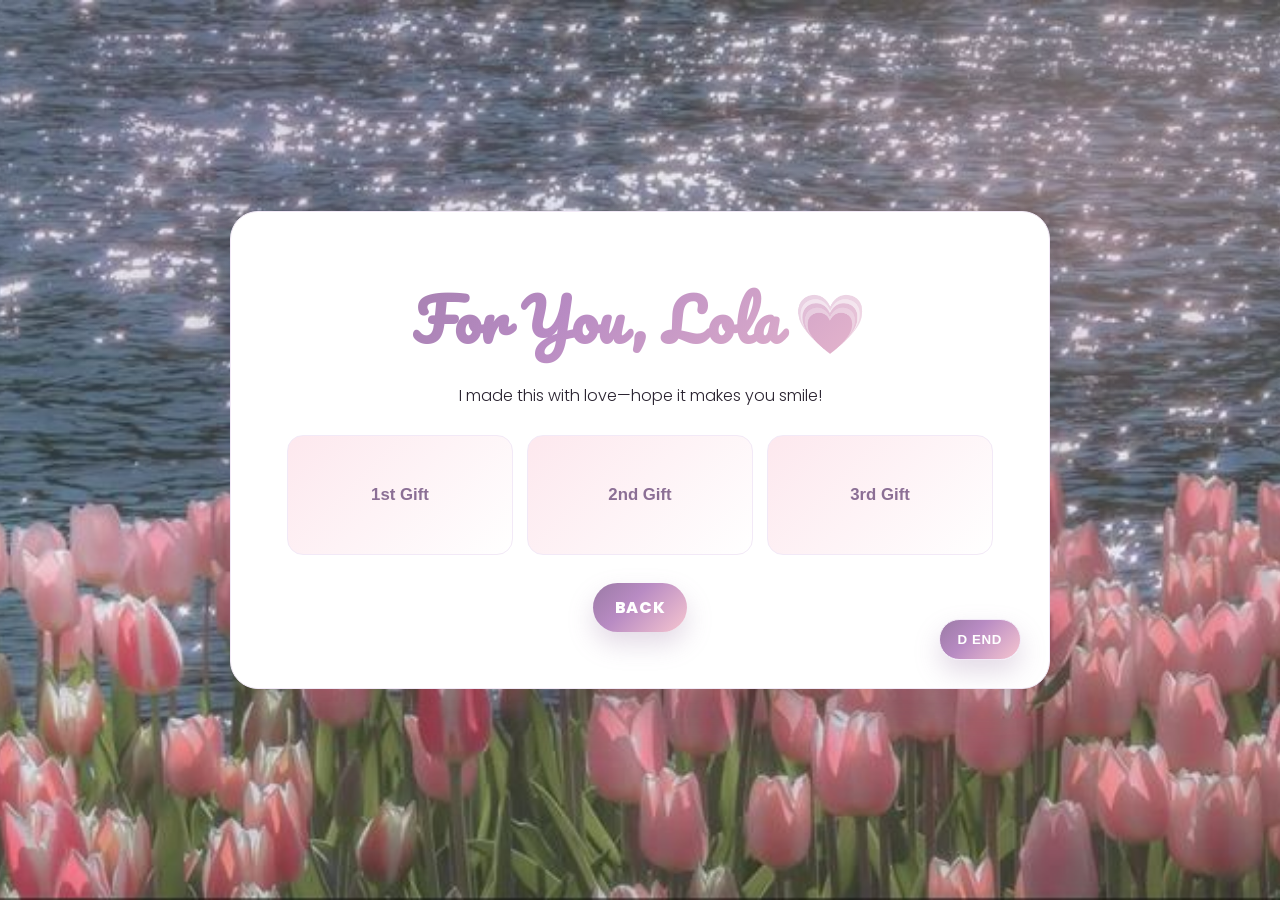
<file: 4lola.html>
<!DOCTYPE html>
<html lang="en">
<head>
  <meta charset="UTF-8" />
  <meta name="viewport" content="width=device-width, initial-scale=1" />
  <title>My Gift 💝</title>

  <!-- Fonts -->
  <link rel="preconnect" href="https://fonts.googleapis.com" />
  <link rel="preconnect" href="https://fonts.gstatic.com" crossorigin />
  <link href="https://fonts.googleapis.com/css2?family=Pacifico&family=Poppins:wght@300;500;700&display=swap" rel="stylesheet" />

  <style>
    :root{
      /* Theme */
      --mauve: #9b7aa5;
      --mauve-700:#7f6389;
      --pink: #f7c6d0;
      --pink-soft:#fde8ee;
      --ink: #2a2330;
      --ring: rgba(155,122,165,.28);
      --card: #ffffff;

      /* Gradient (mauve → pastel pink) */
      --grad-hello: linear-gradient(135deg, var(--mauve) 0%, #b88bc3 40%, var(--pink) 100%);
    }

    *{ box-sizing:border-box; }
    html,body{ height:100%; margin:0; }
    body {
      display: grid;
      place-items: center;
      min-height: 100vh;
      margin: 0;
      padding: 24px;

      font-family: 'Poppins', system-ui, sans-serif;
      color: var(--ink);

      background-image:
        radial-gradient(1100px 700px at 15% 10%, rgba(155,122,165,.18), transparent 45%),
        radial-gradient(900px 600px at 85% 20%, rgba(247,198,208,.35), transparent 50%),
        url('img/tulips.jpg');
      background-size: cover;
      background-position: center;
      background-repeat: no-repeat;
      background-attachment: fixed;
    }

    /* Main card */
    .wrap{
      width:min(92vw, 820px);
      background: var(--card);
      border-radius:28px;
      padding:clamp(28px, 6vw, 56px);
      text-align:center;
      box-shadow:0 22px 52px rgba(42,35,48,.18);
      border:1px solid #f2e9f7;
      position:relative; /* for bottom-right button positioning */
    }

    /* Title: gradient text */
    h1{
      margin:0 0 12px;
      font-family:'Pacifico', cursive;
      font-size:clamp(34px, 7vw, 58px);
      letter-spacing:.3px;
      background: var(--grad-hello);
      -webkit-background-clip: text;
      background-clip: text;
      color: transparent;
    }
    p{ margin:8px 0 0; line-height:1.7; font-weight:300; }

    /* Gallery grid — exactly 3 columns */
    .gallery{
      margin:26px auto 6px;
      display:grid;
      gap:14px;
      grid-template-columns: repeat(3, 1fr);
    }

    /* Tiles as clickable buttons; center label */
    .tile{
      appearance:none; border:none; cursor:pointer;
      border-radius:16px;
      border:1px solid #f2e9f7;
      background: linear-gradient(135deg, var(--pink-soft), #fff);
      color:#8b6f95;
      font-weight:800;
      text-align:center;
      min-height:120px;
      position:relative;
      transition: transform .12s ease, box-shadow .2s ease, background .2s ease, color .2s ease;

      display:flex; align-items:center; justify-content:center;
      padding:0 12px;
      font-size:1.05rem;
    }

    /* Gradient stroke effect on first line inside tiles */
    .tile::first-line{
      background: var(--grad-hello);
      -webkit-background-clip: text;
      background-clip: text;
      color: transparent;
    }

    .tile:hover, .tile:focus{
      transform: translateY(-2px);
      box-shadow:0 12px 28px rgba(155,122,165,.22);
      outline:none;
      background: var(--grad-hello);
      color:#fff;
    }

    /* Back button (gradient pill) */
    .back-btn{
      display:inline-block;
      margin-top:22px;
      padding:12px 22px;
      border-radius:999px;
      background: var(--grad-hello);
      color:#fff; text-decoration:none; font-weight:800; letter-spacing:.6px;
      box-shadow:0 12px 26px var(--ring);
      text-transform: uppercase;
    }
    .back-btn:hover{ filter:brightness(.96); }

    /* Bottom-right "D End" button (inside the white card) */
    .end-btn{
      position: absolute;
      right: clamp(18px, 4vw, 28px);
      bottom: clamp(18px, 4vw, 28px);
      padding: 12px 18px;
      border-radius: 999px;
      border: 1px solid #f2e9f7;
      background: var(--grad-hello);
      color: #fff;
      font-weight: 800;
      letter-spacing: .6px;
      text-transform: uppercase;
      box-shadow: 0 12px 26px var(--ring);
      cursor: pointer;
    }
    .end-btn:hover{ filter: brightness(.96); }

    /* Center modal (reusable) */
    .modal-backdrop{
      position:fixed; inset:0;
      background: rgba(42,35,48,.28);
      display:none;
      align-items:center; justify-content:center;
      z-index: 50;
      padding: 20px;
    }
    .modal-backdrop.show{ display:flex; }

    .modal-card{
      width:min(92vw, 760px);
      background:#fffffff7;
      border:1px solid #f2e9f7;
      border-radius: 22px;
      box-shadow: 0 24px 56px rgba(42,35,48,.24);
      backdrop-filter: blur(10px) saturate(1.02);
      -webkit-backdrop-filter: blur(10px) saturate(1.02);
      transform: translateY(14px) scale(.98);
      opacity:0;
      transition: transform .28s cubic-bezier(.2,.8,.2,1), opacity .28s ease;
      overflow:hidden;
      max-height: 92vh;
    }
    .modal-backdrop.show .modal-card{
      transform: translateY(0) scale(1);
      opacity:1;
    }

    .modal-head{
      display:flex; align-items:center; justify-content:space-between;
      padding:16px 18px; border-bottom:1px solid #f2e9f7;
    }
    .modal-title{
      margin:0; font-weight:800;
      background: var(--grad-hello);
      -webkit-background-clip: text;
      background-clip: text;
      color: transparent;
    }
    .modal-close{
      width:36px; height:36px; border-radius:50%;
      border:none; background:transparent; color:var(--mauve-700);
      font-size:20px; cursor:pointer;
    }
    .modal-close:hover{ background:var(--pink-soft); }

    .modal-body{
      padding:18px;
      display:flex;
      flex-direction: column;
      gap: 0;
      min-height: 480px;
      max-height: calc(90vh - 120px);
    }

    .embed-16x9{
      position:relative; width:100%;
      padding-top:56.25%; /* 16:9 */
      border-radius:12px; overflow:hidden;
      background:#000; border:1px solid #f2e9f7;
      flex: 1 1 auto;
    }
    .embed-16x9 video{
      position:absolute; inset:0;
      width:100%; height:100%;
      object-fit:contain;
      background:#000;
    }

    .embed-fill{
      position: relative;
      flex: 1 1 auto;
      width: 100%;
      min-height: 380px;
      border-radius: 16px;
      overflow: hidden;
      border: 1px solid #f2e9f7;
      background: #121212;
      box-shadow: 0 18px 40px rgba(42,35,48,.12);
    }
    .embed-fill iframe{
      position:absolute;
      inset:0;
      width:100%;
      height:100%;
      border:0;
      display:block;
    }

    .note{
      text-align:left; line-height:1.7; font-weight:400; color:#5f5568; white-space:pre-wrap;
      flex: 1 1 auto;
    }

    /* Narrow screens: stack */
    @media (max-width: 540px){
      .gallery{ grid-template-columns: 1fr; }
    }
  </style>
</head>
<body>
  <div class="wrap">
    <h1>For You, Lola 💗</h1>
    <p>I made this with love—hope it makes you smile!</p>

    <div class="gallery">
      <!-- Centered labels -->
      <button class="tile" id="gift1Btn" aria-haspopup="dialog">1st Gift</button>
      <button class="tile" id="gift2Btn" aria-haspopup="dialog">2nd Gift</button>
      <button class="tile" id="gift3Btn" aria-haspopup="dialog">3rd Gift</button>
    </div>

    <a class="back-btn" href="index.html">Back</a>

    <!-- D End button pinned to bottom-right of the white box -->
    <button class="end-btn" id="endBtn" aria-haspopup="dialog">D End</button>
  </div>

  <!-- Reusable center modal -->
  <div class="modal-backdrop" id="modal" role="dialog" aria-modal="true" aria-hidden="true">
    <div class="modal-card" role="document">
      <div class="modal-head">
        <h3 class="modal-title" id="modalTitle">Title</h3>
        <button class="modal-close" id="modalClose" aria-label="Close">×</button>
      </div>
      <div class="modal-body" id="modalBody"><!-- content injected here --></div>
    </div>
  </div>

  <script>
    // Modal helpers
    const modal      = document.getElementById('modal');
    const modalBody  = document.getElementById('modalBody');
    const modalTitle = document.getElementById('modalTitle');
    const modalClose = document.getElementById('modalClose');

    function openModalWith(node, titleText){
      modalBody.innerHTML = '';
      if (node) modalBody.appendChild(node);
      modalTitle.textContent = titleText || '';
      modal.classList.add('show');
      modal.setAttribute('aria-hidden', 'false');
      modalClose.focus();
    }
    function closeModal(){
      const vid = modalBody.querySelector('video');
      if (vid) { vid.pause(); }
      modal.classList.remove('show');
      modal.setAttribute('aria-hidden', 'true');
      modalBody.innerHTML = '';
    }
    modalClose.addEventListener('click', closeModal);
    modal.addEventListener('click', (e)=>{ if(e.target === modal) closeModal(); });
    document.addEventListener('keydown', (e)=>{ if(e.key === 'Escape' && modal.classList.contains('show')) closeModal(); });

    // ====== GIFT 1: Video ======
    const gift1Btn = document.getElementById('gift1Btn');
    if (gift1Btn){
      gift1Btn.addEventListener('click', () => {
        const wrap = document.createElement('div');
        wrap.className = 'embed-16x9';
        const video = document.createElement('video');
        video.setAttribute('controls', 'controls');
        video.setAttribute('preload', 'metadata');
        video.setAttribute('playsinline', '');
        const sourceMp4 = document.createElement('source');
        sourceMp4.src  = 'video/sem.mp4';     // change if your video is elsewhere
        sourceMp4.type = 'video/mp4';
        video.appendChild(sourceMp4);
        video.append('Sorry, your browser doesn’t support embedded videos.');
        wrap.appendChild(video);
        openModalWith(wrap, 'Gift 1');
      });
    }

    const gift2Btn = document.getElementById('gift2Btn');
gift2Btn.addEventListener('click', () => {
  const wrap = document.createElement('div');
  wrap.className = 'embed-fill';
  wrap.innerHTML = `
    <iframe data-testid="embed-iframe" style="border-radius:12px" src="https://open.spotify.com/embed/playlist/6VktcashI1GZgaZzQHEx1b?utm_source=generator" width="100%" height="352" frameBorder="0" allowfullscreen="" allow="autoplay; clipboard-write; encrypted-media; fullscreen; picture-in-picture" loading="lazy"></iframe>
  `;
  openModalWith(wrap, 'Gift 2');
});
    // ====== GIFT 3: Note ======
    const gift3Btn = document.getElementById('gift3Btn');
    if (gift3Btn){
      gift3Btn.addEventListener('click', () => {
        const note = document.createElement('div');
        note.className = 'note';
        note.textContent =
`Hi, Sampot! ♡

I hope you’re doing well, wherever you are right now. I’ve been trying to go on with my days as usual, but there are quiet moments when I really feel your absence. It’s strange how someone’s presence can become such a natural part of your life, and when they’re not around, everything feels a little different — a little emptier.

I miss your voice, your kwento, mga rant mo, your laugh… even the small things I never thought I’d notice. I guess missing someone isn’t loud; it’s that soft ache that shows up when you least expect it. And lately, I’ve been feeling it more than I’d like to admit.
I’m not writing this to make you feel obliged or guilty. I just wanted to say na I MISS YOU SO SO MUCH. More than I thought I would, and more than words can fully express.`;
        openModalWith(note, 'Gift 3');
      });
    }

    // ====== D END: Tooltip + modal ======
    const endBtn = document.getElementById('endBtn');
    if (endBtn){
      endBtn.setAttribute('title', 'thank you sa time mo hehe ^__^');
      endBtn.addEventListener('click', () => {
        const note = document.createElement('div');
        note.className = 'note';
        note.textContent = 'thank you sa time mo hehe ^__^';
        openModalWith(note, 'D End');
      });
    }
  </script>
</body>
</html>
</file>
